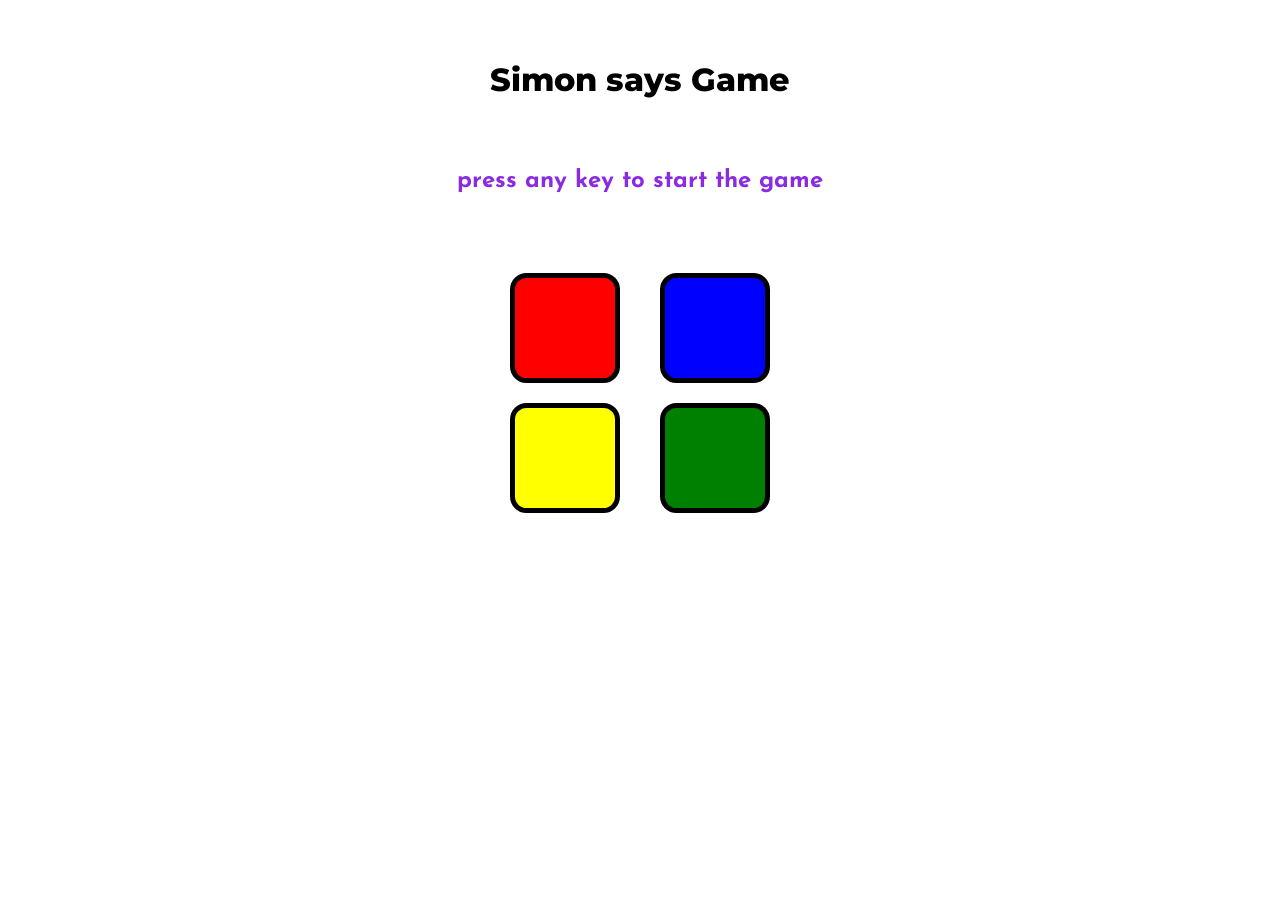
<file: index.html>
<!DOCTYPE html>
<html lang="en">
<head>
    <meta charset="UTF-8">
    <meta name="viewport" content="width=device-width, initial-scale=1.0">
    <title>Simon Game</title>
    <link rel="stylesheet" href="simon.css"/>

     <link rel="preconnect" href="https://fonts.googleapis.com">
<link rel="preconnect" href="https://fonts.gstatic.com" crossorigin>
<link href="https://fonts.googleapis.com/css2?family=Montserrat:ital,wght@0,100..900;1,100..900&display=swap" rel="stylesheet">


<link rel="preconnect" href="https://fonts.googleapis.com">
<link rel="preconnect" href="https://fonts.gstatic.com" crossorigin>
<link href="https://fonts.googleapis.com/css2?family=Josefin+Sans:ital,wght@0,100..700;1,100..700&family=Montserrat:ital,wght@0,100..900;1,100..900&display=swap" rel="stylesheet">

</head>
<body>

    

    <h1>Simon says Game</h1>

    <h2>press any key to start the game</h2>

    <div class="btn-container">

        <div class="line-one">
        <div class="btn red" type="button" id="red"></div>
       <div class="btn yellow" type="button" id="yellow"></div>
        </div>

        <div class="line-two">
         <div class="btn blue" type="button" id="blue"></div>
         <div class="btn green" type="button" id="green"></div>
        </div>
      
        
    </div>




    <script src="simon.js"></script>
    
</body>
</html>
</file>
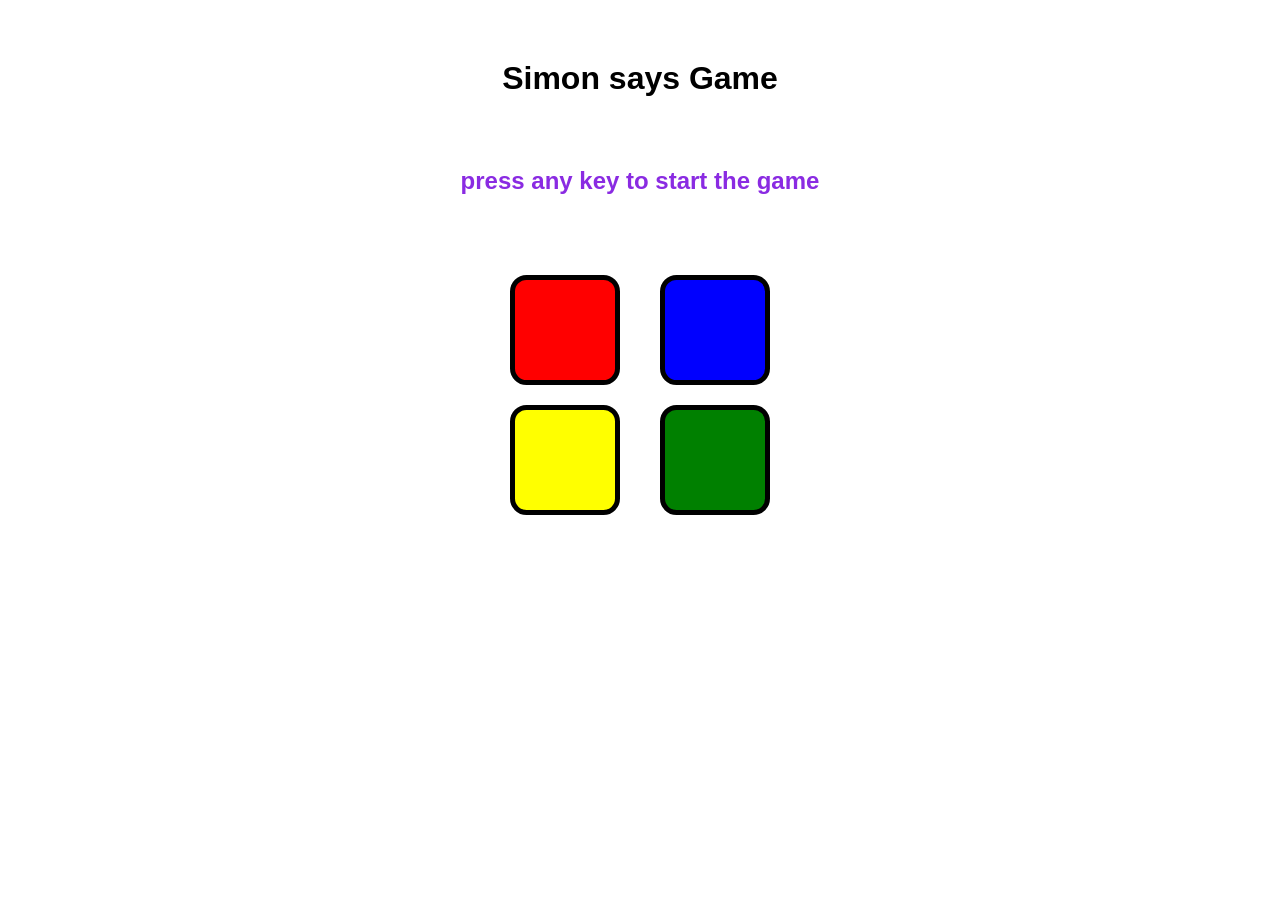
<file: simon.html>
<!DOCTYPE html>
<html lang="en">
<head>
    <meta charset="UTF-8">
    <meta name="viewport" content="width=device-width, initial-scale=1.0">
    <title>Simon Game</title>
    <link rel="stylesheet" href="simon.css"/>
</head>
<body>

    

    <h1>Simon says Game</h1>

    <h2>press any key to start the game</h2>

    <div class="btn-container">

        <div class="line-one">
        <div class="btn red" type="button" id="red"></div>
       <div class="btn yellow" type="button" id="yellow"></div>
        </div>

        <div class="line-two">
         <div class="btn blue" type="button" id="blue"></div>
         <div class="btn green" type="button" id="green"></div>
        </div>
      
        
    </div>




    <script src="simon.js"></script>
    
</body>
</html>
</file>
<file: simon.css>
body{
    text-align: center;
}

.btn{
    height:100px;
    width:100px;
    border-radius:15%;
    border:5px solid black;
    margin:20px;
}

.btn-container{
    display: flex;
    justify-content: center;
    margin-top:60px;
}

.red{
    background-color:red;
}

.yellow{

    background-color: yellow;
}

.blue{
    background-color:blue;
}

.green{
    background-color:green;
}

.gameflash{
    background-color:white;
}

.userflash{
    background-color: rgb(0, 255, 34);
}

h1{
    
    font-family: "Montserrat", sans-serif;
    font-weight: 800;
    margin-top:60px;
}

h2{

    font-family: "Josefin Sans", sans-serif;
    margin-top:70px;
    color: blueviolet;
       
}
</file>
